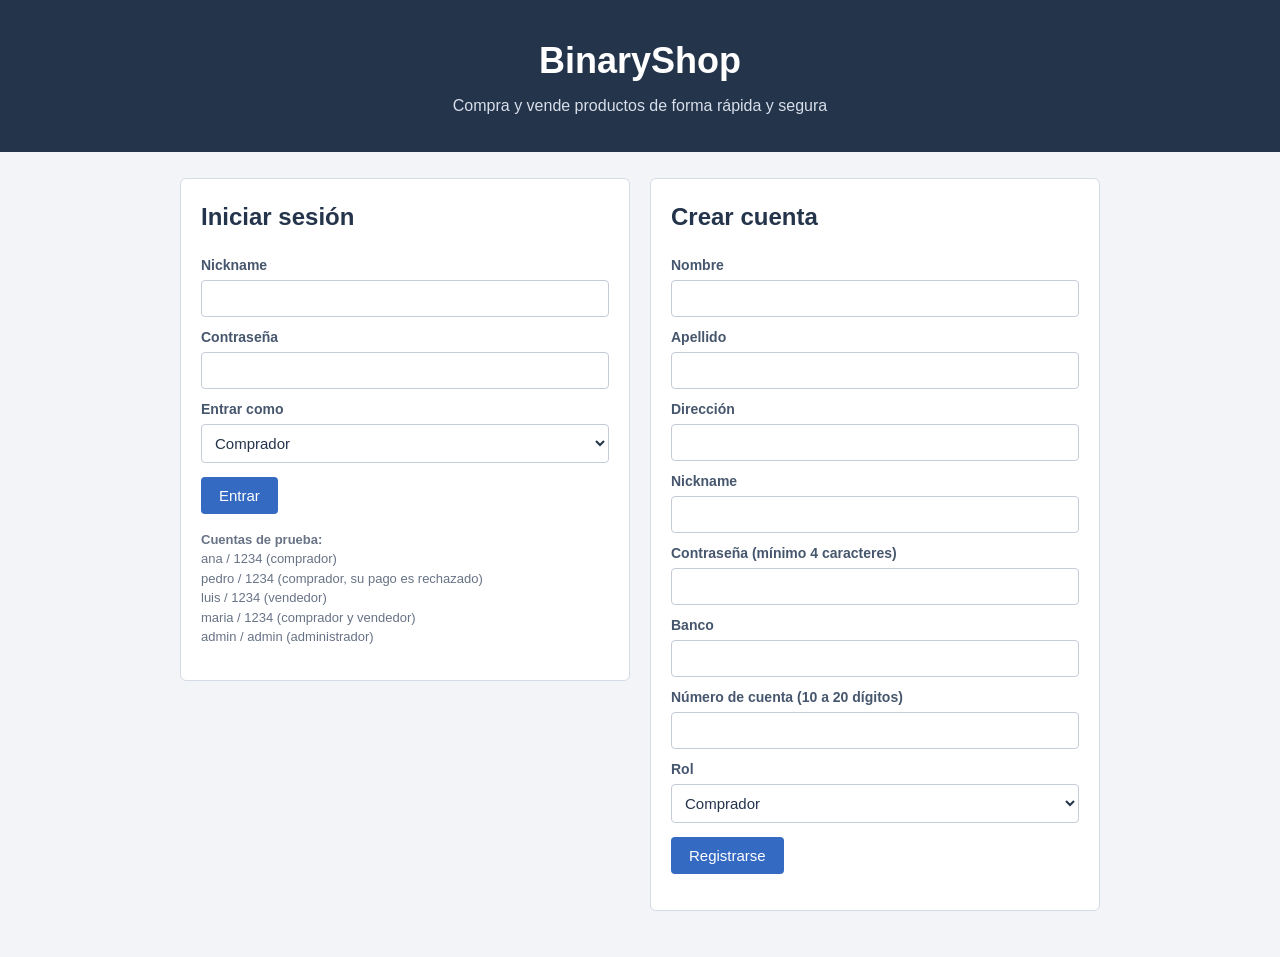
<file: index.html>
<!DOCTYPE html>
<html lang="es">
<head>
  <meta charset="UTF-8">
  <meta name="viewport" content="width=device-width, initial-scale=1">
  <title>BinaryShop - Acceso</title>
  <link rel="stylesheet" href="css/estilos.css">
</head>
<body>

  <div class="banda">
    <h1>BinaryShop</h1>
    <p>Compra y vende productos de forma rápida y segura</p>
  </div>

  <div class="dos-columnas">

    <div class="caja">
      <h2>Iniciar sesión</h2>
      <label>Nickname</label>
      <input type="text" id="loginNick">
      <label>Contraseña</label>
      <input type="password" id="loginClave">
      <label>Entrar como</label>
      <select id="loginRol">
        <option value="comprador">Comprador</option>
        <option value="vendedor">Vendedor</option>
        <option value="administrador">Administrador</option>
      </select>
      <button class="boton" onclick="iniciarSesion()">Entrar</button>
      <p id="errorLogin" class="error"></p>
      <p class="nota">
        <b>Cuentas de prueba:</b><br>
        ana / 1234 (comprador)<br>
        pedro / 1234 (comprador, su pago es rechazado)<br>
        luis / 1234 (vendedor)<br>
        maria / 1234 (comprador y vendedor)<br>
        admin / admin (administrador)
      </p>
    </div>

    <div class="caja">
      <h2>Crear cuenta</h2>
      <label>Nombre</label>
      <input type="text" id="regNombre">
      <label>Apellido</label>
      <input type="text" id="regApellido">
      <label>Dirección</label>
      <input type="text" id="regDireccion">
      <label>Nickname</label>
      <input type="text" id="regNick">
      <label>Contraseña (mínimo 4 caracteres)</label>
      <input type="password" id="regClave">
      <label>Banco</label>
      <input type="text" id="regBanco">
      <label>Número de cuenta (10 a 20 dígitos)</label>
      <input type="text" id="regCuenta">
      <label>Rol</label>
      <select id="regRol">
        <option value="comprador">Comprador</option>
        <option value="vendedor">Vendedor</option>
      </select>
      <button class="boton" onclick="registrarse()">Registrarse</button>
      <p id="errorReg" class="error"></p>
    </div>

  </div>

  <script src="js/datos.js"></script>
  <script src="js/index.js"></script>
</body>
</html>
</file>
<file: css/estilos.css>
:root {
  --tinta: #24344b;
  --tinta-suave: #46566d;
  --primario: #356ac3;
  --primario-oscuro: #2855a0;
  --acento: #f2c14e;
  --fondo: #f2f4f7;
  --superficie: #ffffff;
  --borde: #d5dbe5;
  --texto-suave: #687386;
  --error: #b42318;
}

* { box-sizing: border-box; }
body { font-family: Arial, Helvetica, sans-serif; margin: 0; background: var(--fondo); color: var(--tinta); line-height: 1.5; }
h1, h2, h3 { color: var(--tinta); }
.oculto { display: none; }

.barra-superior { background: #24344b; color: white; padding: 12px 24px; display: flex; align-items: center; justify-content: space-between; flex-wrap: wrap; gap: 10px; }
.logo { color: white; font-size: 22px; font-weight: bold; text-decoration: none; }
.logo span { background: var(--acento); color: var(--tinta); padding: 1px 6px; border-radius: 5px; margin-right: 7px; font-family: monospace; }
.barra-superior nav { display: flex; align-items: center; gap: 4px; flex-wrap: wrap; }
.barra-superior nav a, .barra-superior nav button { color: #e1e6ee; background: none; border: none; padding: 8px 12px; border-radius: 4px; cursor: pointer; font-size: 15px; text-decoration: none; }
.barra-superior nav a:hover, .barra-superior nav button:hover { background: #3b4e68; color: white; }
.barra-superior nav a.activa { background: #3b4e68; color: white; }
.usuario { color: #c6cfdd; font-size: 14px; margin: 0 8px; }
#zonaCarrito { position: relative; display: inline-block; }
#contador { background: var(--acento); color: var(--tinta); border-radius: 10px; padding: 0 7px; font-weight: bold; }
#listaCarrito { position: absolute; right: 0; top: 44px; width: 330px; background: var(--superficie); color: var(--tinta); padding: 14px; border-radius: 5px; border: 1px solid var(--borde); z-index: 10; }
.filaCarrito { display: flex; justify-content: space-between; align-items: center; border-bottom: 1px solid var(--borde); padding: 7px 0; font-size: 14px; gap: 8px; }
.filaCarrito button { padding: 2px 8px; cursor: pointer; }

.contenido { max-width: 1050px; margin: auto; padding: 30px 24px; }
.contenido h2 { margin-top: 0; margin-bottom: 18px; }
#mensaje { position: fixed; bottom: 20px; right: 20px; background: var(--tinta); color: white; padding: 12px 18px; border-radius: 5px; z-index: 50; max-width: 320px; }
#mensaje.oculto { display: none; }

.barra { display: flex; gap: 10px; margin-bottom: 18px; flex-wrap: wrap; }
.barra input { flex: 1; min-width: 200px; }
input, select, textarea { padding: 9px; border: 1px solid #c5ccd8; border-radius: 4px; font-size: 15px; font-family: inherit; background: white; color: var(--tinta); }
input:focus, select:focus, textarea:focus { outline: 2px solid #b8ccef; border-color: var(--primario); }
#listaProductos { display: grid; grid-template-columns: repeat(auto-fill, minmax(230px, 1fr)); gap: 18px; }
.producto { background: var(--superficie); padding: 12px; border-radius: 6px; border: 1px solid var(--borde); display: flex; flex-direction: column; }
.producto img { width: 100%; height: 150px; object-fit: cover; border-radius: 4px; }
.emoji { background: #e8edf5; font-size: 68px; text-align: center; line-height: 150px; height: 150px; border-radius: 4px; }
.producto h3 { margin: 10px 0 3px 0; font-size: 17px; }
.descripcion { color: var(--tinta-suave); font-size: 14px; margin: 0 0 6px 0; }
.vendedor { color: var(--texto-suave); font-size: 13px; margin: 0; }
.precio { font-size: 22px; font-weight: bold; color: var(--primario-oscuro); margin: 6px 0; }
.producto button { margin-top: 6px; padding: 9px; cursor: pointer; border-radius: 4px; border: 1px solid var(--primario); background: white; color: var(--primario-oscuro); font-size: 14px; }
.producto button:hover { background: #edf2fa; }
.producto button.azul { background: var(--primario); color: white; }
.producto button.azul:hover { background: var(--primario-oscuro); }

.caja { background: var(--superficie); padding: 20px; border-radius: 6px; border: 1px solid var(--borde); margin-bottom: 20px; }
.caja h2 { margin-top: 0; }
.caja label { display: block; font-weight: bold; font-size: 14px; margin-top: 10px; color: var(--tinta-suave); }
.caja input, .caja select, .caja textarea { display: block; width: 100%; margin-top: 4px; }
.estrecha { max-width: 460px; }
.boton { background: var(--primario); color: white; border: none; padding: 10px 18px; border-radius: 4px; cursor: pointer; font-size: 15px; margin-top: 14px; }
.boton:hover { background: var(--primario-oscuro); }
.boton.gris { background: #71828b; }
.boton.gris:hover { background: #5f7079; }
.boton:disabled { opacity: 0.55; cursor: wait; }
.error { color: var(--error); font-weight: bold; }
.nota { color: var(--texto-suave); font-size: 13px; }
table { background: var(--superficie); border-collapse: collapse; width: 100%; margin-bottom: 20px; border: 1px solid var(--borde); }
td, th { border-bottom: 1px solid var(--borde); padding: 11px; text-align: left; font-size: 14px; }
th { background: #e7ebf2; color: var(--tinta); }
td button { padding: 5px 10px; cursor: pointer; border: 1px solid var(--error); color: var(--error); background: white; border-radius: 5px; }
.compra { background: var(--superficie); padding: 14px 18px; border-radius: 6px; margin-bottom: 12px; border: 1px solid var(--borde); }
.etiqueta { background: #e7ebf2; color: var(--tinta); padding: 2px 8px; border-radius: 10px; font-size: 12px; font-weight: bold; margin-right: 4px; }

.banda { background: #24344b; color: white; text-align: center; padding: 34px 20px; }
.banda h1 { color: white; margin: 0 0 6px 0; font-size: 36px; }
.banda p { margin: 0; color: #d8deea; }
.dos-columnas { max-width: 960px; margin: 26px auto; padding: 0 20px; display: grid; grid-template-columns: 1fr 1fr; gap: 20px; align-items: start; }

#fondoPago { position: fixed; top: 0; left: 0; width: 100%; height: 100%; background: rgba(36, 52, 75, 0.65); z-index: 40; display: flex; align-items: center; justify-content: center; padding: 16px; }
#fondoPago.oculto { display: none; }
#ventanaPago { background: var(--superficie); padding: 22px; border-radius: 6px; width: 94%; max-width: 440px; max-height: 92vh; overflow: auto; }
#ventanaPago input { display: block; width: 100%; margin: 4px 0 8px 0; }
.totalGrande { font-size: 19px; font-weight: bold; display: flex; justify-content: space-between; gap: 12px; border-top: 2px solid var(--primario); padding-top: 8px; margin: 10px 0; }

@media (max-width: 760px) {
  .dos-columnas { grid-template-columns: 1fr; }
  .contenido { padding: 24px 16px; }
  .barra-superior { padding: 12px 16px; }
}

@media (max-width: 480px) {
  .barra-superior nav { width: 100%; }
  .barra-superior nav a, .barra-superior nav button { padding: 7px 9px; font-size: 14px; }
  .usuario { margin: 0 4px; }
  #listaCarrito { position: fixed; top: auto; right: 12px; left: 12px; bottom: 12px; width: auto; max-height: 70vh; overflow: auto; }
  #listaProductos { grid-template-columns: 1fr; }
  .banda h1 { font-size: 30px; }
}
</file>
